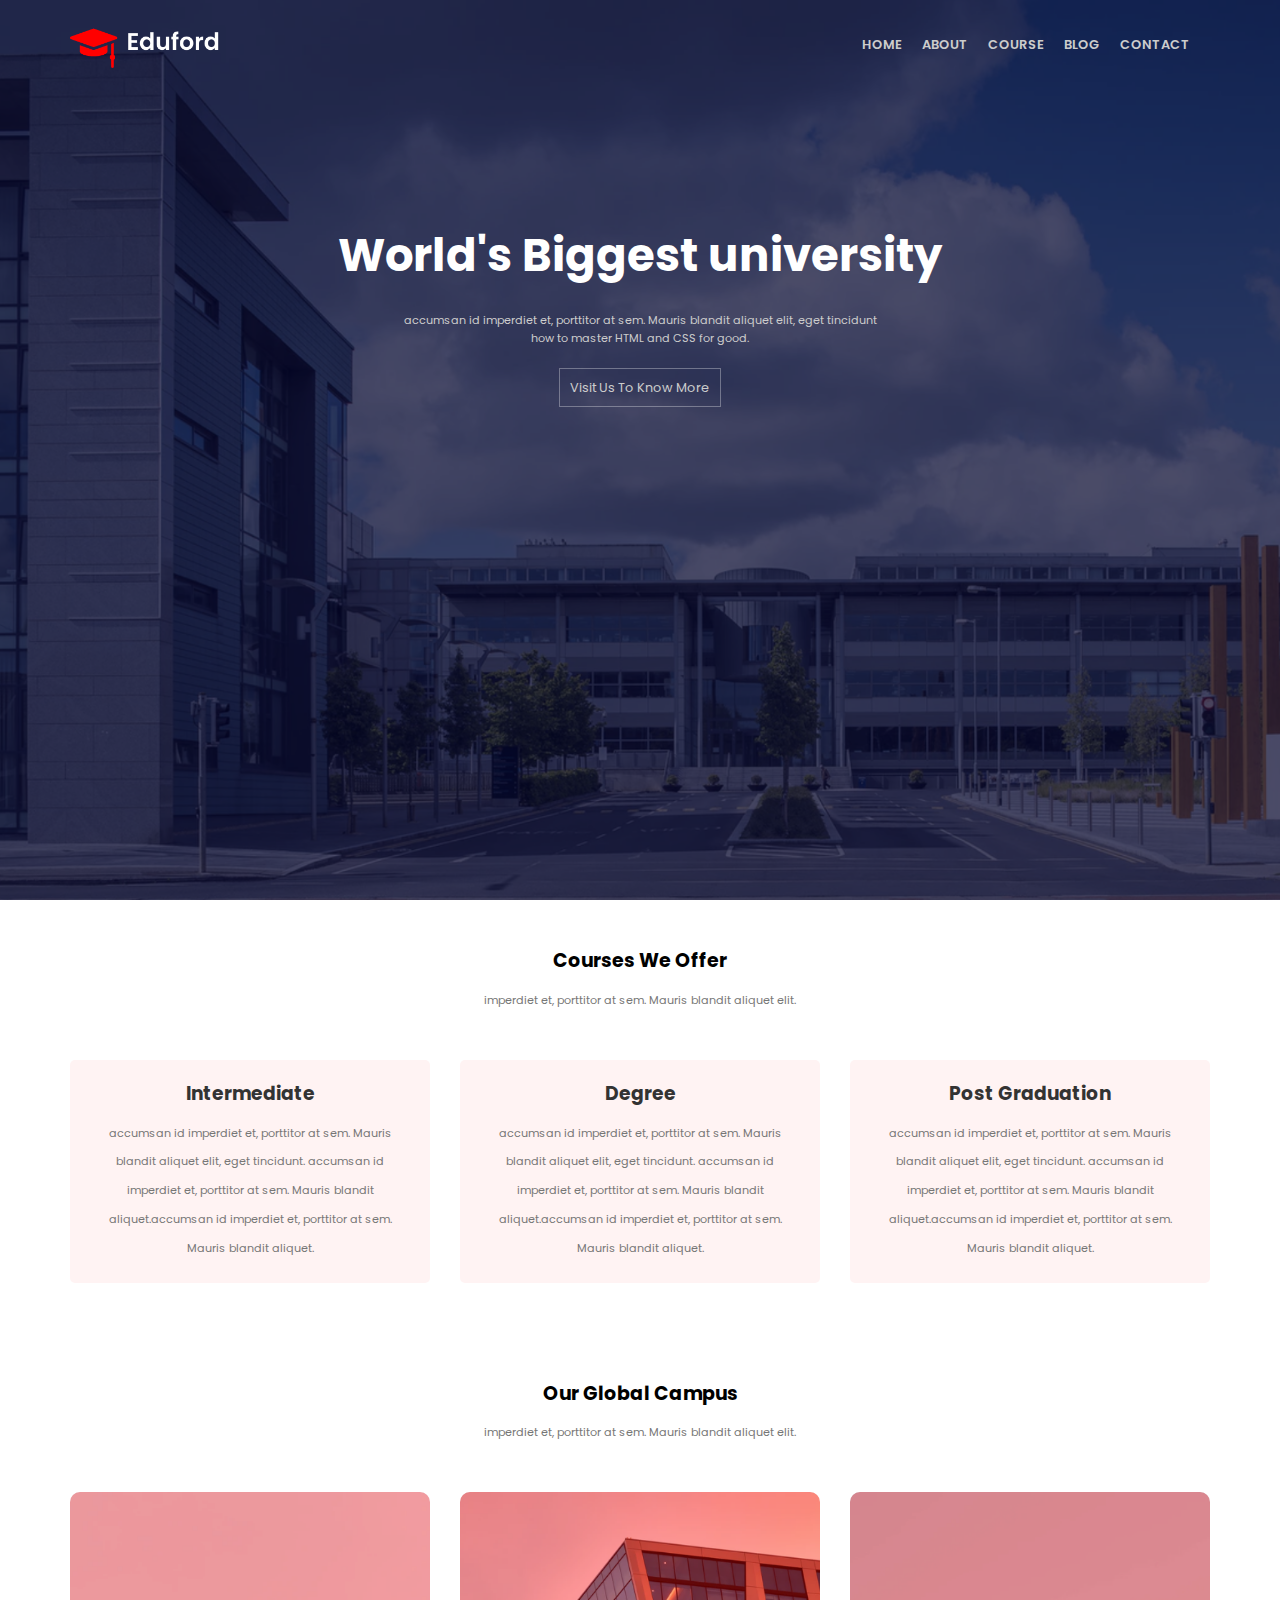
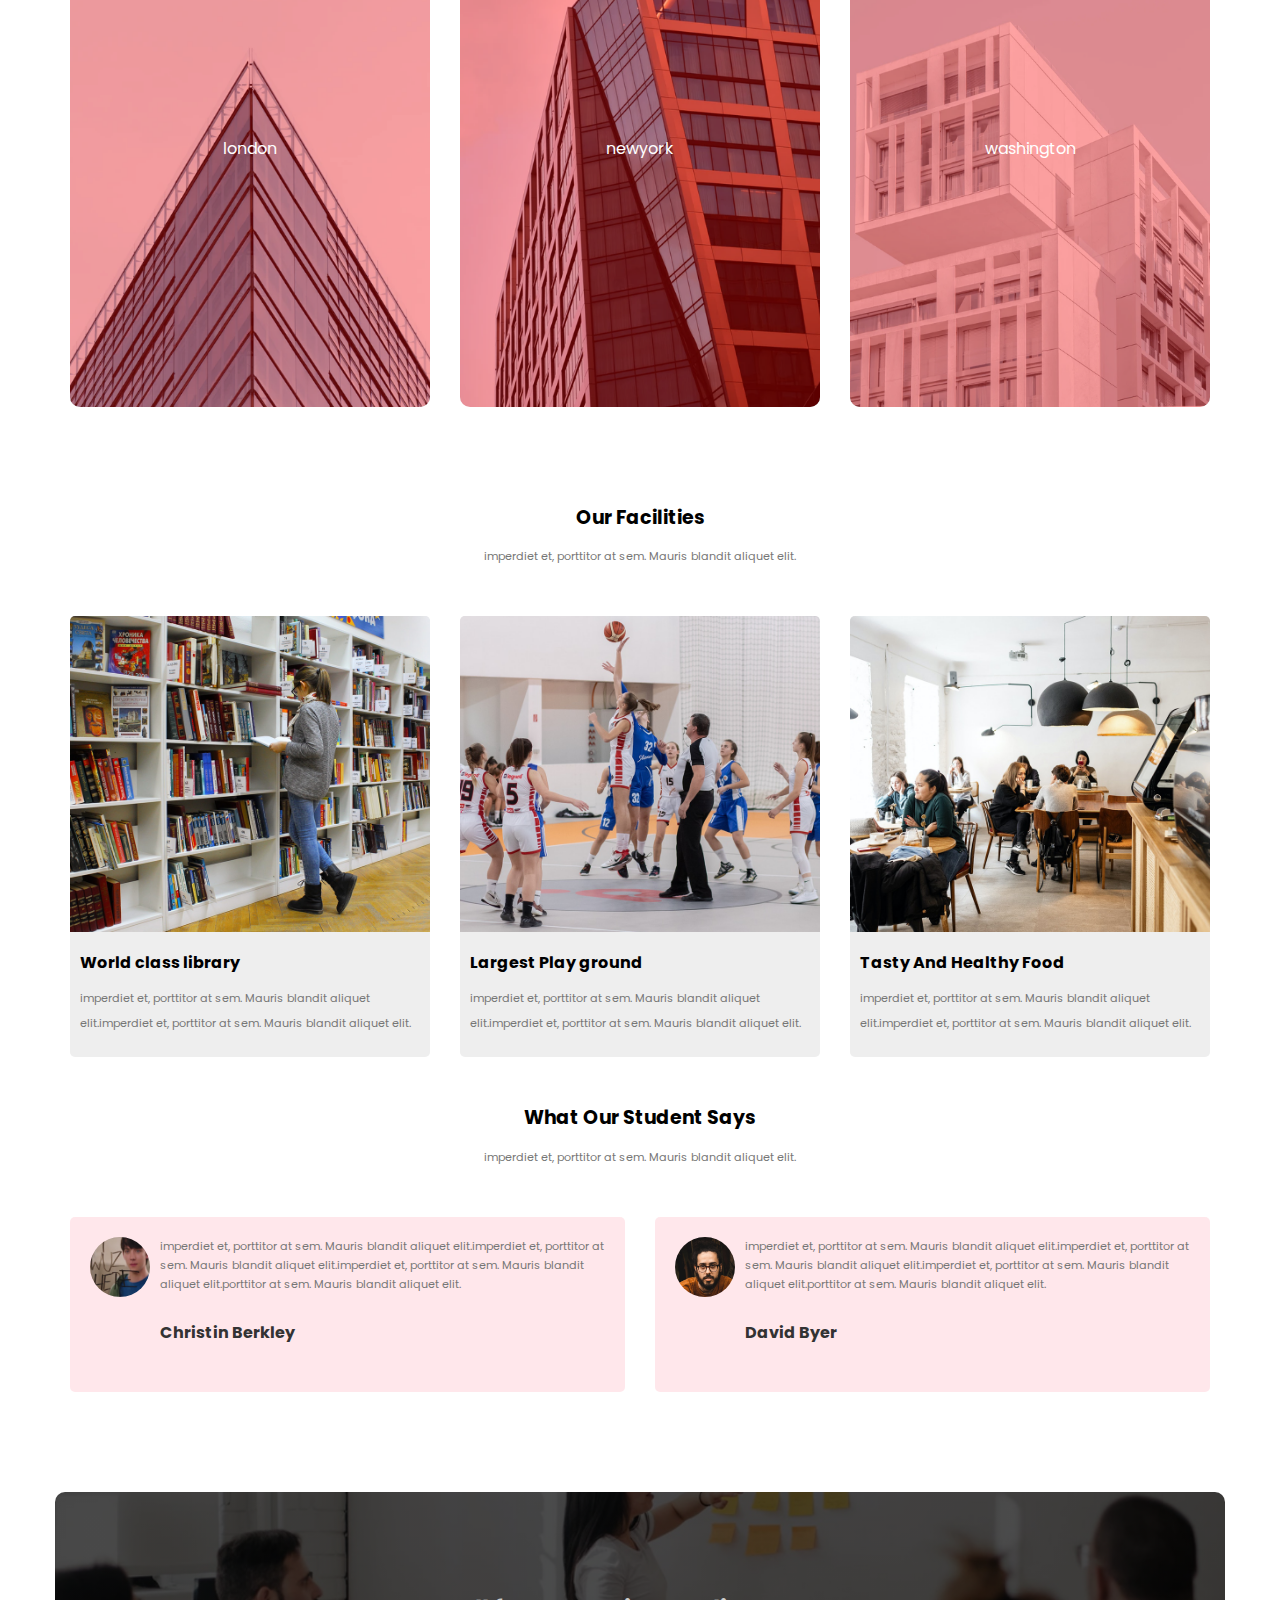
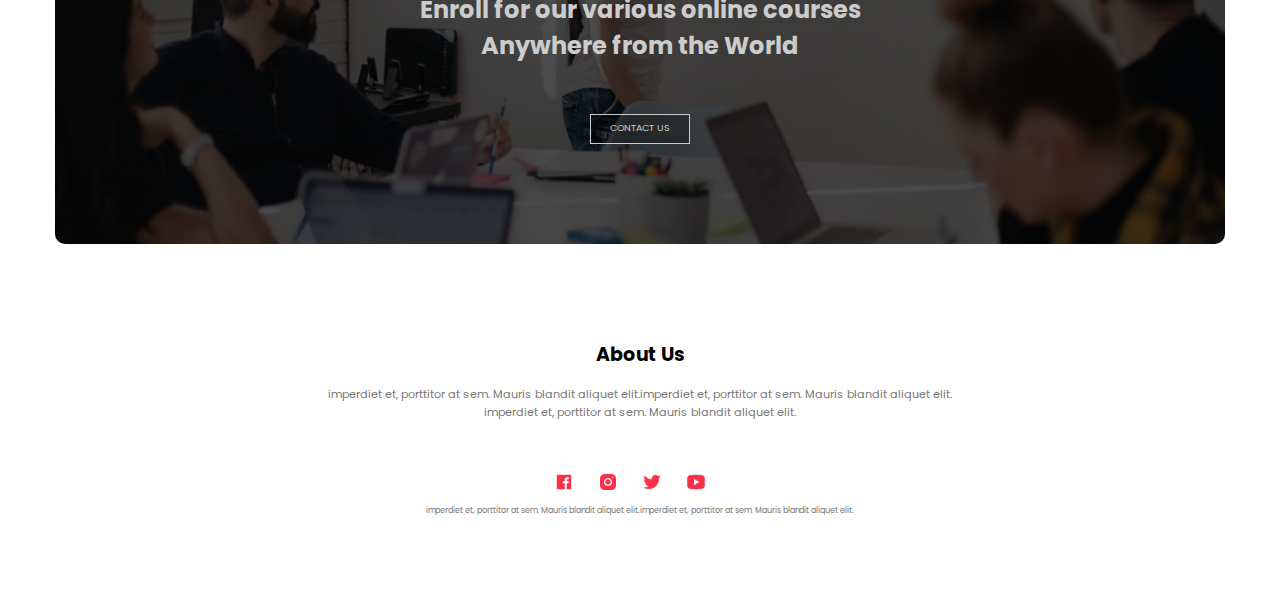
<file: index.html>
<!DOCTYPE html>
<html lang="en">
<head>
    <meta charset="UTF-8">
    <meta http-equiv="X-UA-Compatible" content="IE=edge">
    <meta name="viewport" content="width=device-width, initial-scale=1.0">
    <title>University</title>
    <link rel="stylesheet" href="normalize.css"/>
    <link rel="stylesheet" href="university.css"/>
    <link rel="preconnect" href="https://fonts.gstatic.com">
<link href="https://fonts.googleapis.com/css2?family=Poppins:wght@100;200;300;400;500;600;700&display=swap" rel="stylesheet">
</head>
<body>
    <header>
        <div class="container">
            <div class="logo">
                <img src="logo.png" alt="#">
            </div>
            <img class="list" src="back-arrow.png" alt="#" onclick="showMenu()">
            
            <ul id="navLinks">
                <img class="close" src="back-arrow.png" alt="#" onclick="hideMenu()">
                <li><a href="index.html">home</a></li>
                <li><a href="about.html">about</a></li>
                <li><a href="course.html">course</a></li>
                <li><a href="certificate.html">blog</a></li>
                <li><a href="contact.html">contact</a></li>
            </ul>
        </div>
    </header>
    <div class="landing">
        <div class="container">
            <h1>World's Biggest university</h1>
            <p>accumsan id imperdiet et, porttitor at sem. Mauris blandit aliquet elit, eget tincidunt <br> how to master HTML and CSS for good.</p>
            <a href="#">Visit Us To Know More</a>
        </div>
    </div>
    <div class="courses">
        <div class="container">
            <div class="main-heading">
                <h2 class="main-header">
                   Courses We Offer    
                </h2>
                <p>imperdiet et, porttitor at sem. Mauris blandit aliquet elit.</p>
            </div>
            <div class="box">
                <div class="child">
                    <h3>Intermediate</h3>
                    <p>accumsan id imperdiet et, porttitor at sem. Mauris blandit aliquet elit, eget tincidunt. accumsan id imperdiet et, porttitor at sem. Mauris blandit aliquet.accumsan id imperdiet et, porttitor at sem. Mauris blandit aliquet.</p>
                </div>
                <div class="child">
                    <h3>Degree</h3>
                    <p>accumsan id imperdiet et, porttitor at sem. Mauris blandit aliquet elit, eget tincidunt. accumsan id imperdiet et, porttitor at sem. Mauris blandit aliquet.accumsan id imperdiet et, porttitor at sem. Mauris blandit aliquet.</p>
                </div>
                <div class="child">
                    <h3>Post Graduation</h3>
                    <p>accumsan id imperdiet et, porttitor at sem. Mauris blandit aliquet elit, eget tincidunt. accumsan id imperdiet et, porttitor at sem. Mauris blandit aliquet.accumsan id imperdiet et, porttitor at sem. Mauris blandit aliquet.</p>
                </div>
            </div>
        </div>
    </div>
    <div class="campus">
        <div class="container">
            <div class="main-heading">
                <h2 class="main-header">
                   Our Global Campus    
                </h2>
                <p>imperdiet et, porttitor at sem. Mauris blandit aliquet elit.</p>
            </div>
            <div class="box">
                <div class="child">
                    <span>london</span>
                    <img src="london.png" alt="#">
                   
                </div>
                <div class="child">
                    <SPan>newyork</SPan>
                    <img src="newyork.png" alt="#">
                   
                </div>
                <div class="child">
                    <SPan>washington</SPan>
                    <img src="washington.png" alt="#">
                    
                </div>
            </div>
        </div>
    </div>
    <div class="our-facilities">
        <div class="container">
            <div class="main-heading">
                <h2 class="main-header">
                   Our Facilities    
                </h2>
                <p>imperdiet et, porttitor at sem. Mauris blandit aliquet elit.</p>
            </div>
            <div class="box">
                <div class="child">
                    <img src="library.png" alt="#">
                    <h3>World class library</h3>
                    <p>imperdiet et, porttitor at sem. Mauris blandit aliquet elit.imperdiet et, porttitor at sem. Mauris blandit aliquet elit.</p>
                </div>
                <div class="child">
                    <img src="basketball.png" alt="#">
                    <h3>Largest Play ground</h3>
                    <p>imperdiet et, porttitor at sem. Mauris blandit aliquet elit.imperdiet et, porttitor at sem. Mauris blandit aliquet elit.</p>
                </div>
                <div class="child">
                    <img src="cafeteria.png" alt="#">
                    <h3>Tasty And Healthy Food</h3>
                    <p>imperdiet et, porttitor at sem. Mauris blandit aliquet elit.imperdiet et, porttitor at sem. Mauris blandit aliquet elit.</p>
                </div>
            </div>
        </div>
    </div>
    <div class="testimonials">
        <div class="container">
            <div class="main-heading">
                <h2 class="main-header">
                   What Our Student Says
                </h2>
                <p>imperdiet et, porttitor at sem. Mauris blandit aliquet elit.</p>
            </div>
            <div class="box">
                <div class="child">
                    <div class="image">
                        <img src="hm.PNG" alt="#">
                    </div>
                    <div class="text">
                        <p>imperdiet et, porttitor at sem. Mauris blandit aliquet elit.imperdiet et, porttitor at sem. Mauris blandit aliquet elit.imperdiet et, porttitor at sem. Mauris blandit aliquet elit.porttitor at sem. Mauris blandit aliquet elit.</p>
                        <h3>Christin Berkley</h3>
                    </div>
                </div>
                <div class="child">
                    <div class="image">
                        <img src="user2.jpg" alt="#">
                    </div>
                    <div class="text">
                        <p>imperdiet et, porttitor at sem. Mauris blandit aliquet elit.imperdiet et, porttitor at sem. Mauris blandit aliquet elit.imperdiet et, porttitor at sem. Mauris blandit aliquet elit.porttitor at sem. Mauris blandit aliquet elit.</p>
                        <h3>David Byer</h3>
                    </div>
                </div>
            </div>
        </div>
    </div>
    <div class="contact">
        <div class="container">
            <h2>Enroll for our various online courses <br> Anywhere from the World</h2>
            <a href="#">Contact Us</a>
        </div>
    </div>
    <div class="about">
        <div class="container">
            <div class="main-heading">
                <h2 class="main-header">
                  About Us
                </h2>
                <p>imperdiet et, porttitor at sem. Mauris blandit aliquet elit.imperdiet et, porttitor at sem. Mauris blandit aliquet elit. <br>imperdiet et, porttitor at sem. Mauris blandit aliquet elit.</p>
            </div>
            <div class="links">
                <a href="#"><img src="icons8-facebook-60.png" alt="#"></a>
                <a href="#"><img src="icons8-instagram-60.png" alt="#"></a>
                <a href="#"><img src="icons8-twitter-60.png" alt="#"></a>
                <a href="#"><img src="icons8-play-button-60.png" alt="#"></a>
                <p>imperdiet et, porttitor at sem. Mauris blandit aliquet elit.imperdiet et, porttitor at sem. Mauris blandit aliquet elit. </p>
            </div>
           
        </div>
    </div>

<script>
   
     var navLinks = document.getElementByIdId("ul.navLinks");
     function showMenu(){
         ul.navLinks.style.right = "0";
     }
     function hideMenu(){
         ul.navLinks.style.right = "-200px";
     }


</script>

</body>
</html>
</file>
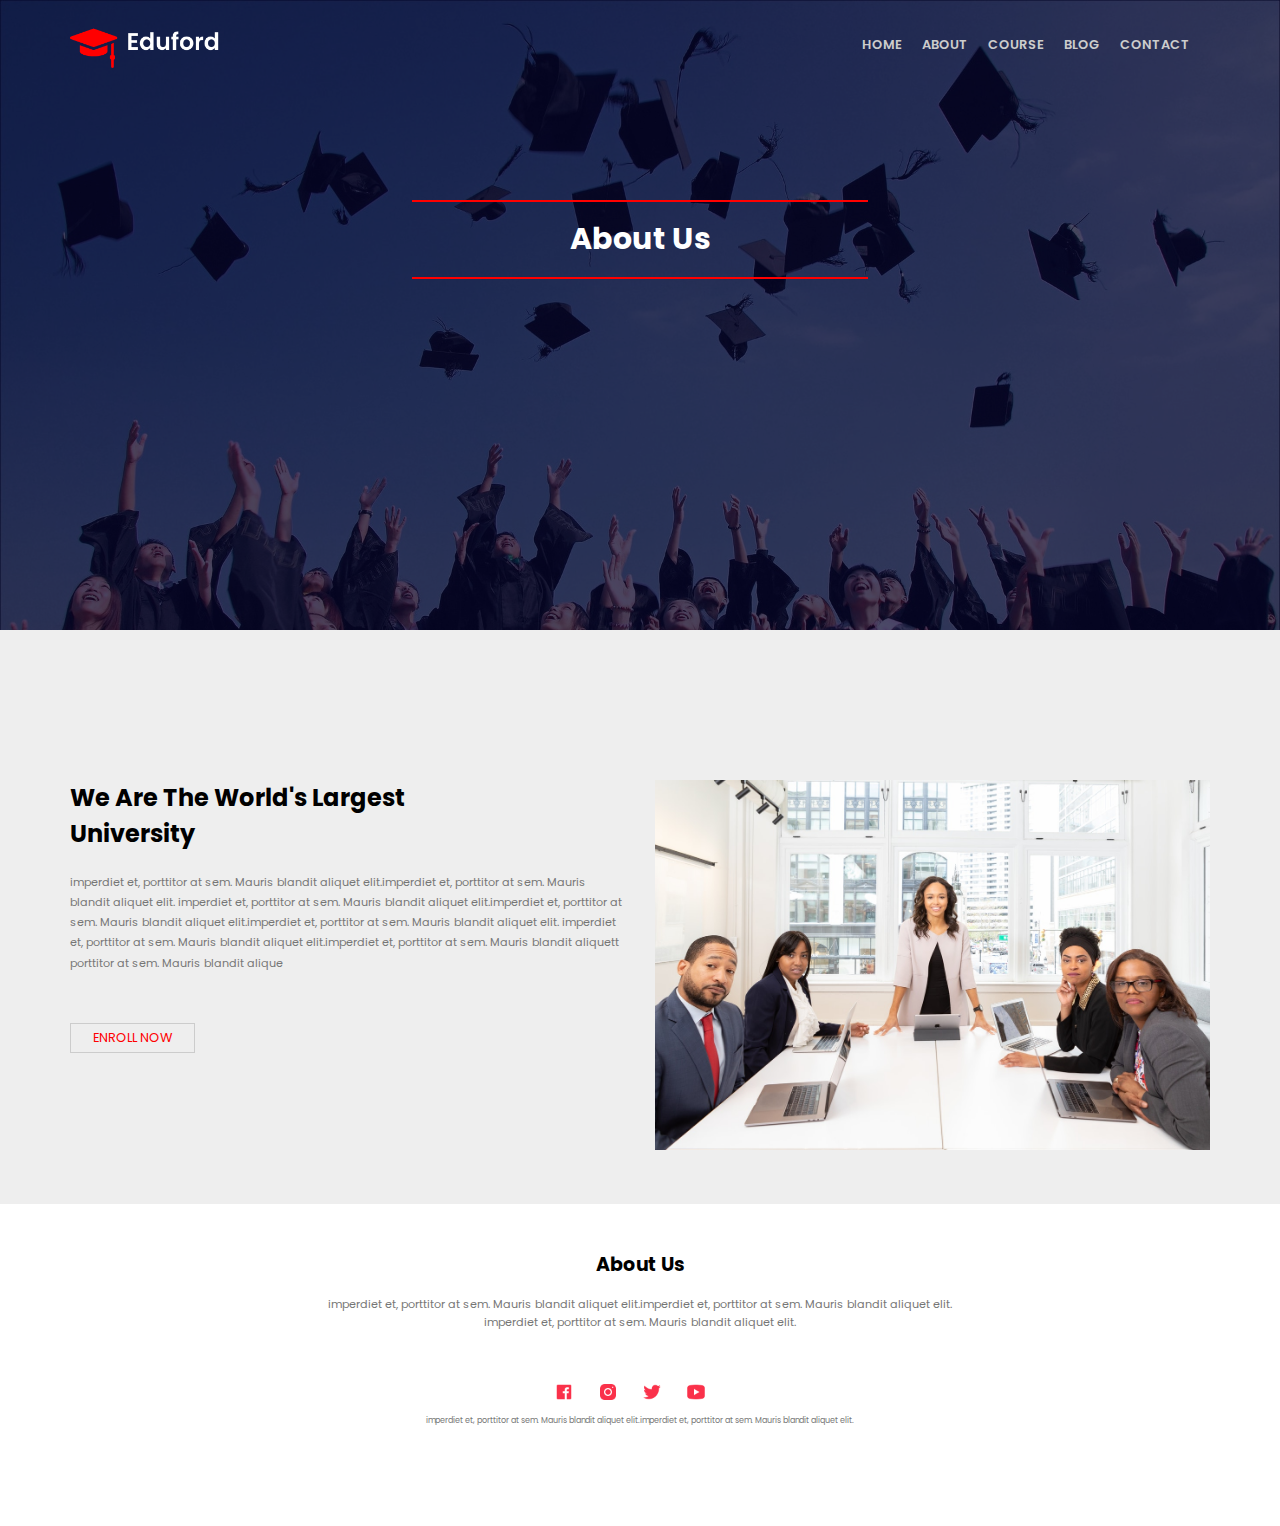
<file: about.html>
<!DOCTYPE html>
<html lang="en">
<head>
    <meta charset="UTF-8">
    <meta http-equiv="X-UA-Compatible" content="IE=edge">
    <meta name="viewport" content="width=device-width, initial-scale=1.0">
    <title>About</title>
    <link rel="stylesheet" href="normalize.css"/>
    <link rel="stylesheet" href="about.css"/>
    <link rel="preconnect" href="https://fonts.gstatic.com">
<link href="https://fonts.googleapis.com/css2?family=Poppins:wght@100;200;300;400;500;600;700&display=swap" rel="stylesheet">
</head>
<body>
    <header>
        <div class="container">
            <div class="logo">
                <img src="logo.png" alt="#">
            </div>
            <img class="list" src="back-arrow.png" alt="#" onclick="showMenu()">
            
            <ul id="navLinks">
                <img class="close" src="back-arrow.png" alt="#" onclick="hideMenu()">
                <li><a href="university.html">home</a></li>
                <li><a href="about.html">about</a></li>
                <li><a href="course.html">course</a></li>
                <li><a href="certificate.html">blog</a></li>
                <li><a href="contact.html">contact</a></li>
            </ul>
        </div>
    </header>
    <div class="landing">
        <div class="container">
            <h1>About Us</h1>
        </div>
    </div>
    <div class="about-us">
        <div class="container">
            <div class="box1">
                <h2>We Are The World's Largest <br>University</h2>
                <p>imperdiet et, porttitor at sem. Mauris blandit aliquet elit.imperdiet et, porttitor at sem. Mauris blandit aliquet elit. imperdiet et, porttitor at sem. Mauris blandit aliquet elit.imperdiet et, porttitor at sem. Mauris blandit aliquet elit.imperdiet et, porttitor at sem. Mauris blandit aliquet elit. imperdiet et, porttitor at sem. Mauris blandit aliquet elit.imperdiet et, porttitor at sem. Mauris blandit aliquett porttitor at sem. Mauris blandit alique</p>
                <a href="#">ENROLL NOW</a>
            </div>
            <div class="box2">
                <img src="about.jpg" alt="#">
            </div>
        </div>
    </div>
    <div class="about">
        <div class="container">
            <div class="main-heading">
                <h2 class="main-header">
                  About Us
                </h2>
                <p>imperdiet et, porttitor at sem. Mauris blandit aliquet elit.imperdiet et, porttitor at sem. Mauris blandit aliquet elit. <br>imperdiet et, porttitor at sem. Mauris blandit aliquet elit.</p>
            </div>
            <div class="links">
                <a href="#"><img src="icons8-facebook-60.png" alt="#"></a>
                <a href="#"><img src="icons8-instagram-60.png" alt="#"></a>
                <a href="#"><img src="icons8-twitter-60.png" alt="#"></a>
                <a href="#"><img src="icons8-play-button-60.png" alt="#"></a>
                <p>imperdiet et, porttitor at sem. Mauris blandit aliquet elit.imperdiet et, porttitor at sem. Mauris blandit aliquet elit. </p>
            </div>
           
        </div>
    </div>

<script>
   
     var navLinks = document.getElementByIdId("ul.navLinks");
     function showMenu(){
         ul.navLinks.style.right = "0";
     }
     function hideMenu(){
         ul.navLinks.style.right = "-200px";
     }


</script>

</body>
</html>
</file>
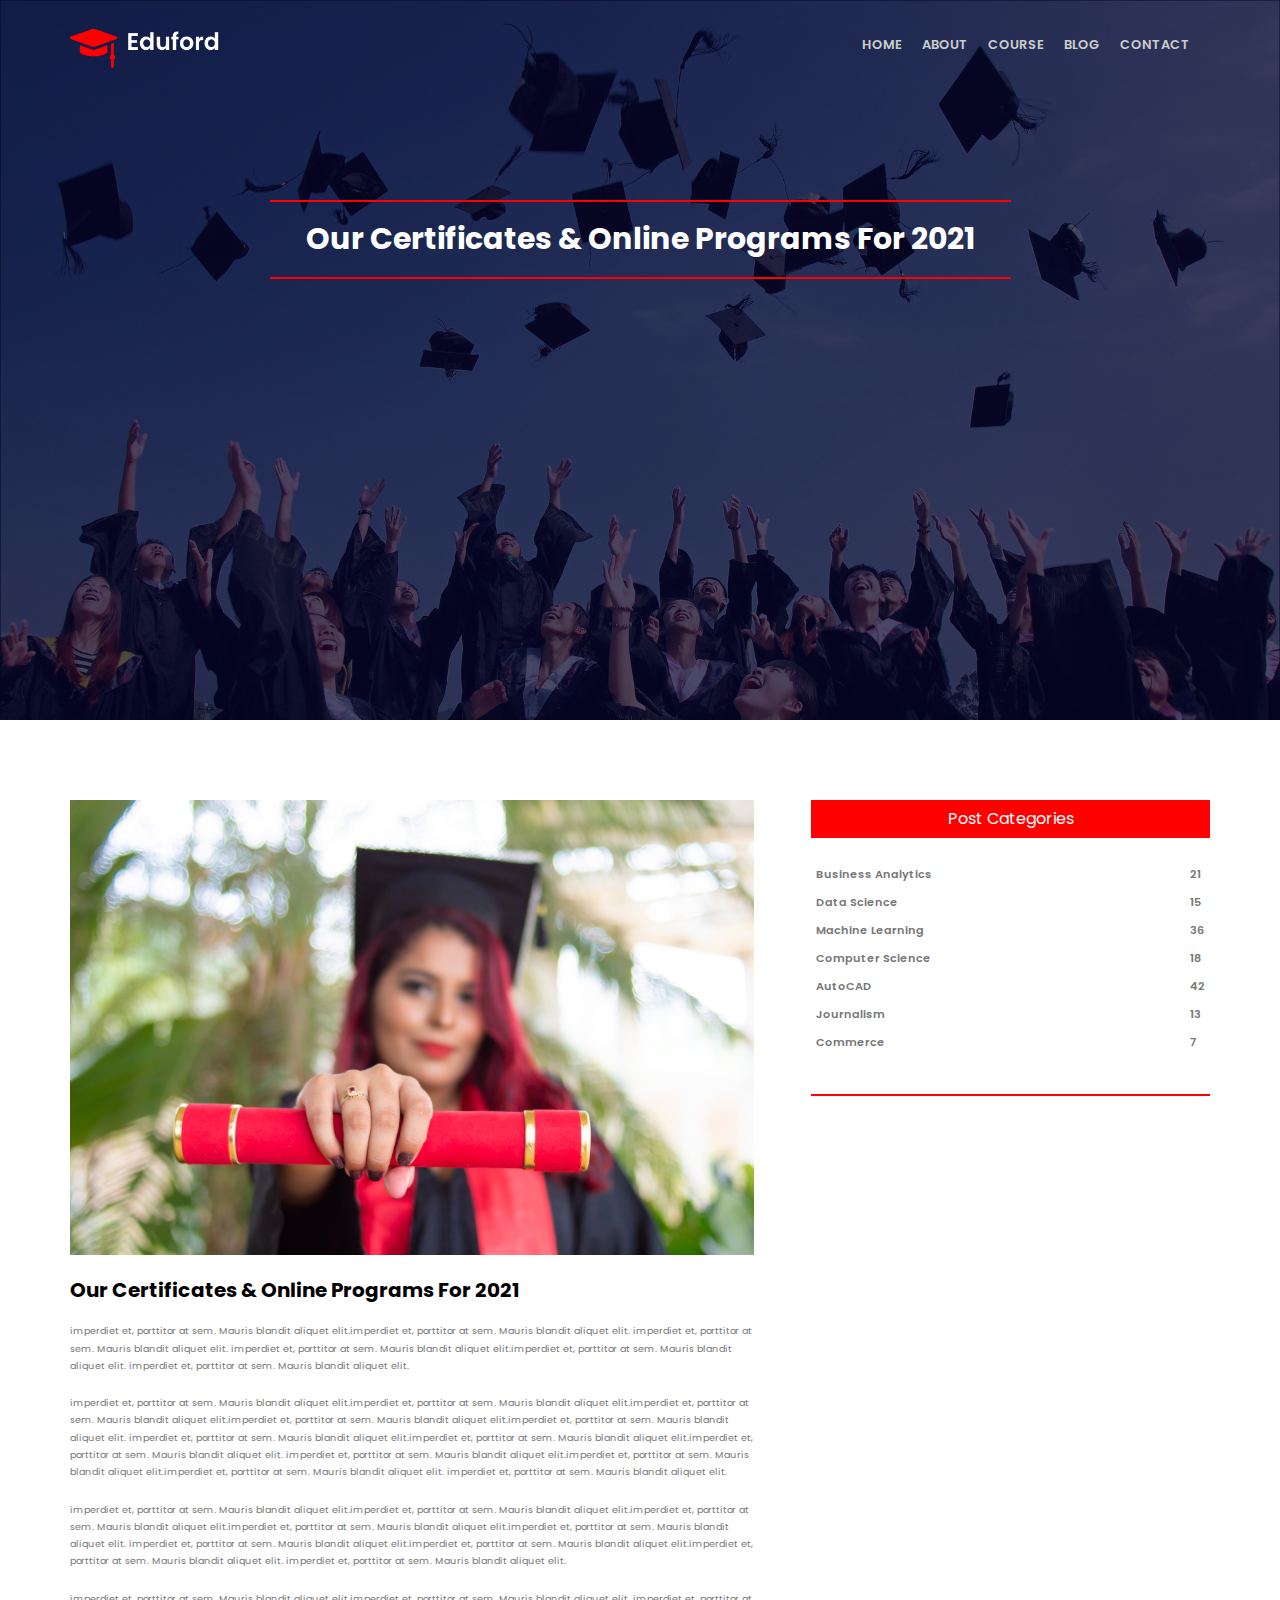
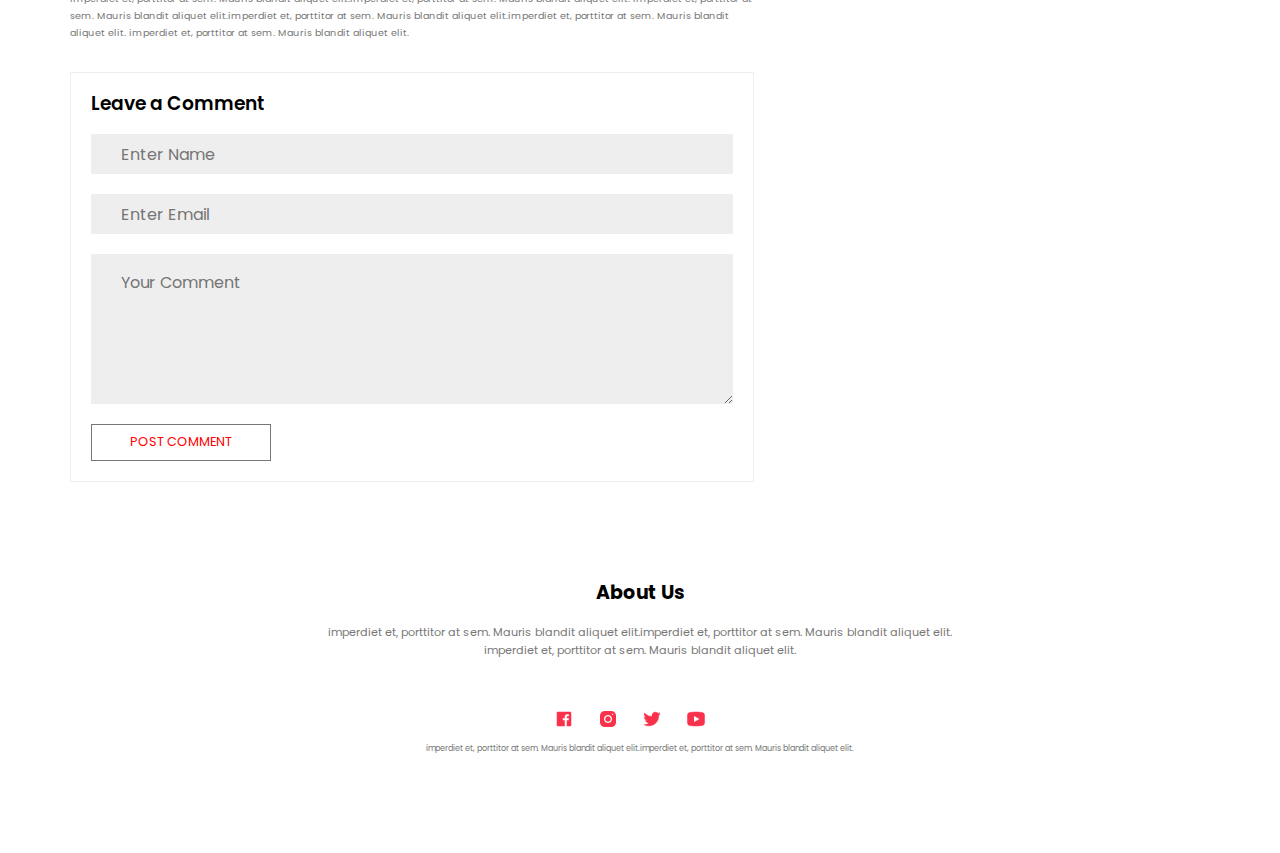
<file: certificate.html>
<!DOCTYPE html>
<html lang="en">
<head>
    <meta charset="UTF-8">
    <meta http-equiv="X-UA-Compatible" content="IE=edge">
    <meta name="viewport" content="width=device-width, initial-scale=1.0">
    <title>certificate</title>
    <link rel="stylesheet" href="normalize.css"/>
    <link rel="stylesheet" href="certificate.css"/>
    <link rel="preconnect" href="https://fonts.gstatic.com">
<link href="https://fonts.googleapis.com/css2?family=Poppins:wght@100;200;300;400;500;600;700&display=swap" rel="stylesheet">
</head>
<body>
    <header>
        <div class="container">
            <div class="logo">
                <img src="logo.png" alt="#">
            </div>
            <img class="list" src="back-arrow.png" alt="#" onclick="showMenu()">
            
            <ul id="navLinks">
                <img class="close" src="back-arrow.png" alt="#" onclick="hideMenu()">
                <li><a href="university.html">home</a></li>
                <li><a href="about.html">about</a></li>
                <li><a href="course.html">course</a></li>
                <li><a href="certificate.html">blog</a></li>
                <li><a href="contact.html">contact</a></li>
            </ul>
        </div>
    </header>
    <div class="landing">
        <div class="container">
            <h1>Our Certificates &amp; Online Programs For 2021</h1>
        </div>
    </div>
    <div class="certificate">
        <div class="container">
            <div class="box1">
                <img src="certificate.jpg" alt="#">
                <h2>Our Certificates &amp; Online Programs For 2021</h2>
                <p>imperdiet et, porttitor at sem. Mauris blandit aliquet elit.imperdiet et, porttitor at sem. Mauris blandit aliquet elit. imperdiet et, porttitor at sem. Mauris blandit aliquet elit. imperdiet et, porttitor at sem. Mauris blandit aliquet elit.imperdiet et, porttitor at sem. Mauris blandit aliquet elit. imperdiet et, porttitor at sem. Mauris blandit aliquet elit.</p>
                <p>imperdiet et, porttitor at sem. Mauris blandit aliquet elit.imperdiet et, porttitor at sem. Mauris blandit aliquet elit.imperdiet et, porttitor at sem. Mauris blandit aliquet elit.imperdiet et, porttitor at sem. Mauris blandit aliquet elit.imperdiet et, porttitor at sem. Mauris blandit aliquet elit. imperdiet et, porttitor at sem. Mauris blandit aliquet elit.imperdiet et, porttitor at sem. Mauris blandit aliquet elit.imperdiet et, porttitor at sem. Mauris blandit aliquet elit. imperdiet et, porttitor at sem. Mauris blandit aliquet elit.imperdiet et, porttitor at sem. Mauris blandit aliquet elit.imperdiet et, porttitor at sem. Mauris blandit aliquet elit. imperdiet et, porttitor at sem. Mauris blandit aliquet elit.</p>
                <p>imperdiet et, porttitor at sem. Mauris blandit aliquet elit.imperdiet et, porttitor at sem. Mauris blandit aliquet elit.imperdiet et, porttitor at sem. Mauris blandit aliquet elit.imperdiet et, porttitor at sem. Mauris blandit aliquet elit.imperdiet et, porttitor at sem. Mauris blandit aliquet elit. imperdiet et, porttitor at sem. Mauris blandit aliquet elit.imperdiet et, porttitor at sem. Mauris blandit aliquet elit.imperdiet et, porttitor at sem. Mauris blandit aliquet elit. imperdiet et, porttitor at sem. Mauris blandit aliquet elit.</p>
                <p>imperdiet et, porttitor at sem. Mauris blandit aliquet elit.imperdiet et, porttitor at sem. Mauris blandit aliquet elit. imperdiet et, porttitor at sem. Mauris blandit aliquet elit.imperdiet et, porttitor at sem. Mauris blandit aliquet elit.imperdiet et, porttitor at sem. Mauris blandit aliquet elit. imperdiet et, porttitor at sem. Mauris blandit aliquet elit.</p>
                <div class="form">
                    <h3>Leave a Comment</h3>
                    <input type="text" placeholder="Enter Name">
                    <input type="email" placeholder="Enter Email">
                    <textarea name="Comment" placeholder="Your Comment" id="textarea" cols="30" rows="10"></textarea>
                    <a href="#">Post Comment</a>
                </div>
            </div>
            <div class="box2">
                <a href="#">Post Categories</a>
                <div class="list">
                    <ul>
                        <li>Business Analytics</li>
                        <li>Data Science</li>
                        <li>Machine Learning</li>
                        <li>Computer Science</li>
                        <li>AutoCAD</li>
                        <li>Journalism</li>
                        <li>Commerce</li>
                    </ul>
                    <ul>
                        <li>21</li>
                        <li>15</li>
                        <li>36</li>
                        <li>18</li>
                        <li>42</li>
                        <li>13</li>
                        <li>7</li>
                    </ul>
                </div>
            </div>
        </div>
    </div>
    <div class="about">
        <div class="container">
            <div class="main-heading">
                <h2 class="main-header">
                  About Us
                </h2>
                <p>imperdiet et, porttitor at sem. Mauris blandit aliquet elit.imperdiet et, porttitor at sem. Mauris blandit aliquet elit. <br>imperdiet et, porttitor at sem. Mauris blandit aliquet elit.</p>
            </div>
            <div class="links">
                <a href="#"><img src="icons8-facebook-60.png" alt="#"></a>
                <a href="#"><img src="icons8-instagram-60.png" alt="#"></a>
                <a href="#"><img src="icons8-twitter-60.png" alt="#"></a>
                <a href="#"><img src="icons8-play-button-60.png" alt="#"></a>
                <p>imperdiet et, porttitor at sem. Mauris blandit aliquet elit.imperdiet et, porttitor at sem. Mauris blandit aliquet elit. </p>
            </div>
           
        </div>
    </div>

<script>
   
     var navLinks = document.getElementByIdId("ul.navLinks");
     function showMenu(){
         ul.navLinks.style.right = "0";
     }
     function hideMenu(){
         ul.navLinks.style.right = "-200px";
     }


</script>

</body>
</html>
</file>
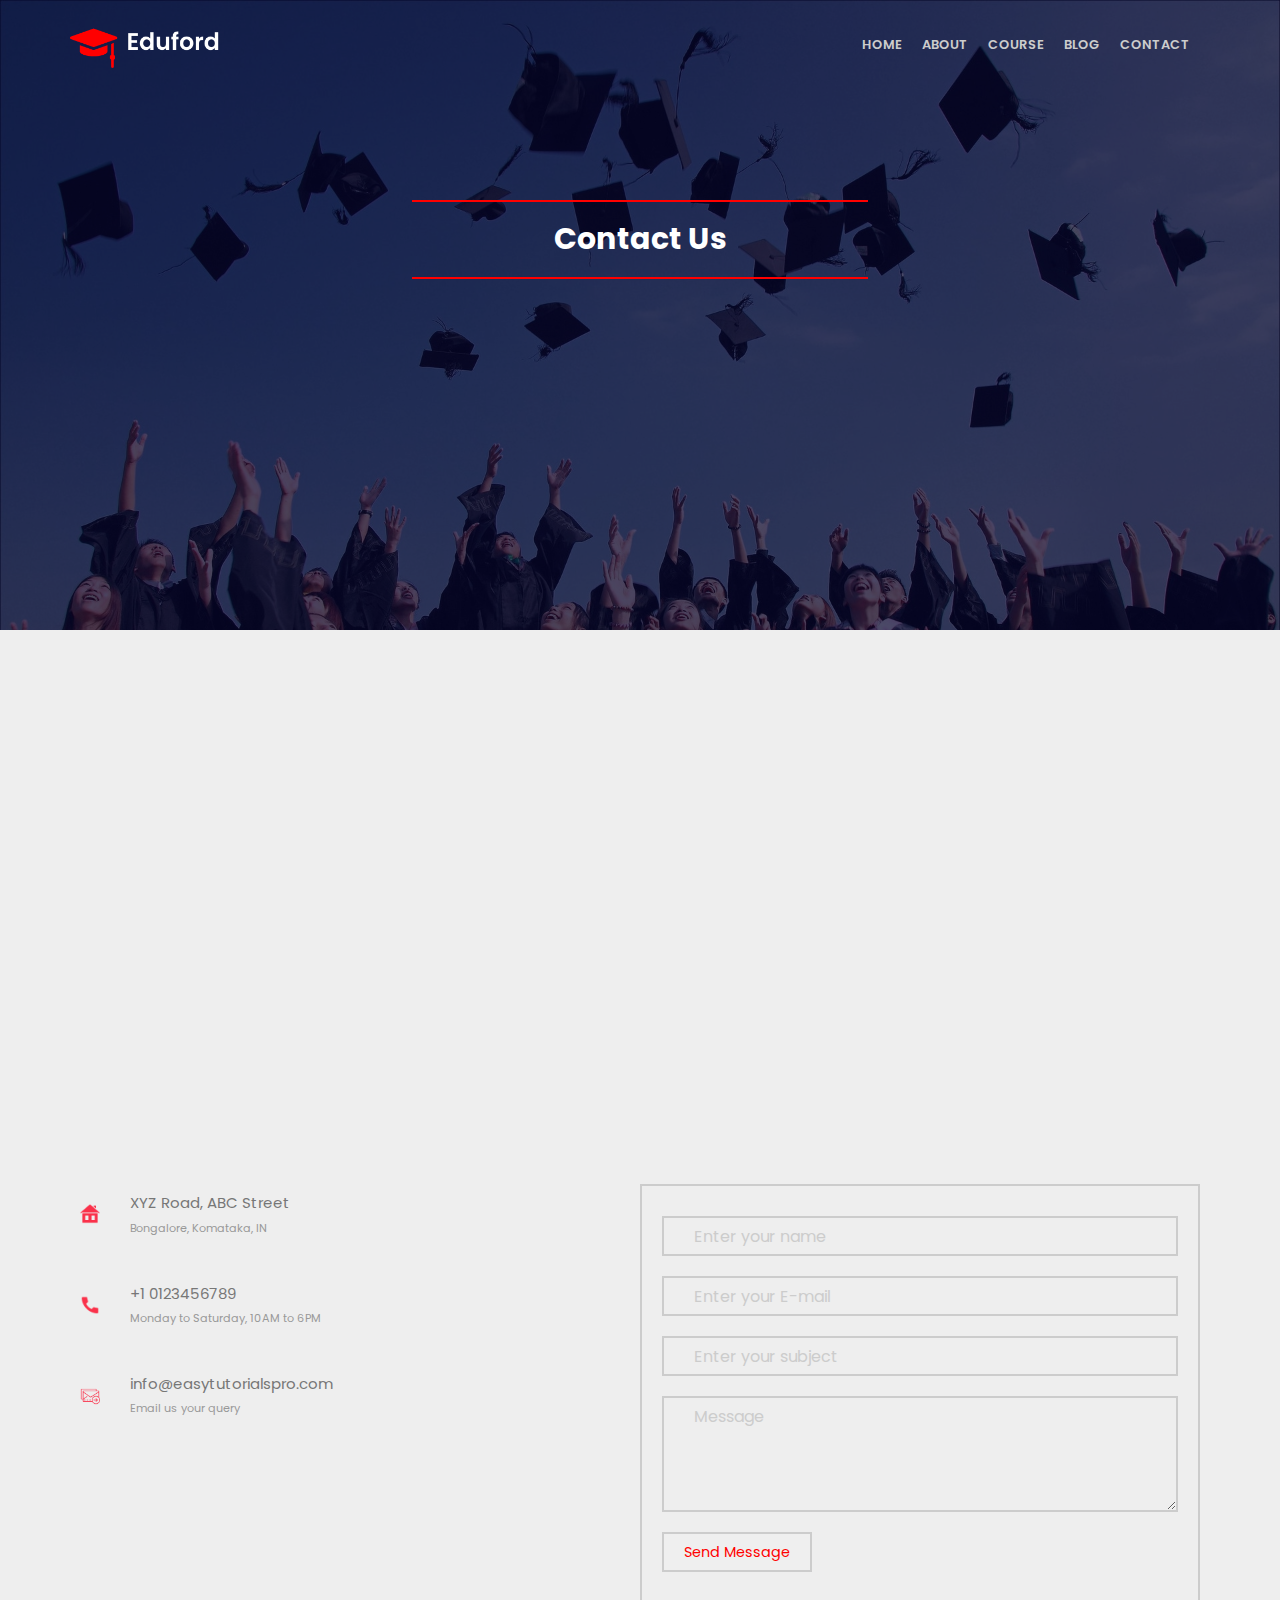
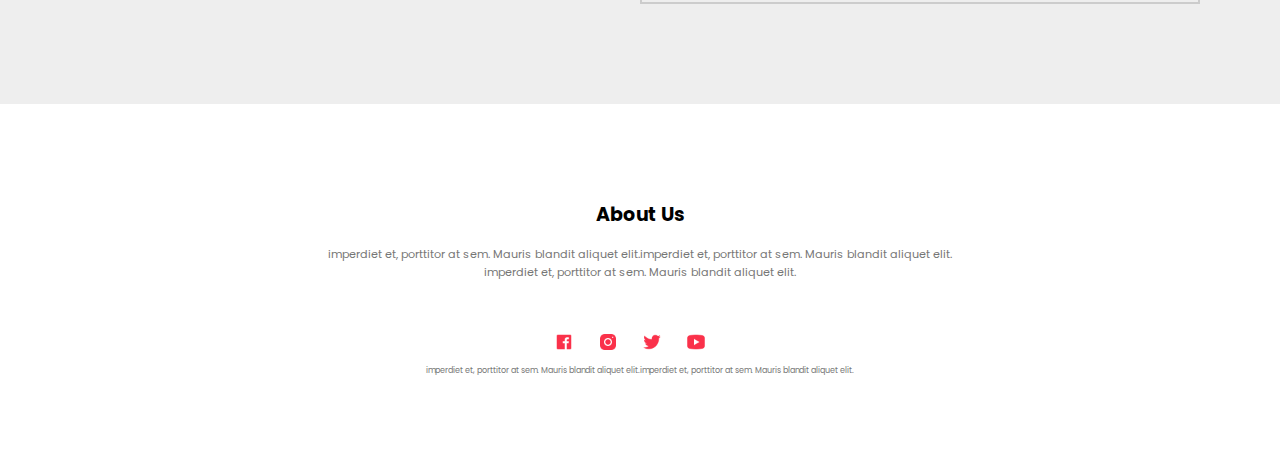
<file: contact.html>
<!DOCTYPE html>
<html lang="en">
<head>
    <meta charset="UTF-8">
    <meta http-equiv="X-UA-Compatible" content="IE=edge">
    <meta name="viewport" content="width=device-width, initial-scale=1.0">
    <title>Contact Us</title>
    <link rel="stylesheet" href="normalize.css"/>
    <link rel="stylesheet" href="about.css"/>
    <link rel="preconnect" href="https://fonts.gstatic.com">
<link href="https://fonts.googleapis.com/css2?family=Poppins:wght@100;200;300;400;500;600;700&display=swap" rel="stylesheet">
</head>
<body>
    <header>
        <div class="container">
            <div class="logo">
                <img src="logo.png" alt="#">
            </div>
            <img class="list" src="back-arrow.png" alt="#" onclick="showMenu()">
            
            <ul id="navLinks">
                <img class="close" src="back-arrow.png" alt="#" onclick="hideMenu()">
                <li><a href="university.html">home</a></li>
                <li><a href="about.html">about</a></li>
                <li><a href="course.html">course</a></li>
                <li><a href="certificate.html">blog</a></li>
                <li><a href="contact.html">contact</a></li>
            </ul>
        </div>
    </header>
    <div class="landing">
        <div class="container">
            <h1>Contact Us</h1>
        </div>
    </div>
    <div class="contact-info">
        <div class="container">
            <section class="location">
               
                <iframe src="https://www.google.com/maps/embed?pb=!1m18!1m12!1m3!1d864.1526078899514!2d31.277616427813104!3d29.961882228154145!2m3!1f0!2f0!3f0!3m2!1i1024!2i768!4f13.1!3m3!1m2!1s0x145839d21bca9ff5%3A0x5b0ecbdb3dd570f7!2sCarrefour%20Degla%20Market!5e0!3m2!1sen!2seg!4v1620996909523!5m2!1sen!2seg" width="600" height="450" style="border:0;" allowfullscreen="" loading="lazy"></iframe>

            </section>
            <div class="contact">
                <div class="box">
                    <div class="child">
                        <img src="icons8-country-house-50.png" alt="#">
                        <div>
                            <h5>XYZ Road, ABC Street</h5>
                            <p>Bongalore, Komataka, IN</p>
                        </div>
                    </div>
                    <div class="child">
                        <img src="icons8-phone-48.png" alt="#">
                        <div>
                            <h5>+1 0123456789</h5>
                            <p>Monday to Saturday, 10AM to 6PM</p>
                        </div>
                    </div>
                    <div class="child">
                        <img src="icons8-send-email-128.png" alt="#">
                        <div>
                            <h5>info@easytutorialspro.com</h5>
                            <p>Email us your query</p>
                        </div>
                    </div>
                </div>
                <div class="boxc">
                    <input type="text" placeholder="Enter your name" required>
                    <input type="text" placeholder="Enter your E-mail">
                    <input type="text" placeholder="Enter your subject">
                    <textarea rows="5" placeholder="Message"></textarea>
                    <button type="submit">Send Message</button>
                </div>
            </div>
        </div>
    </div>
    <div class="about">
        <div class="container">
            <div class="main-heading">
                <h2 class="main-header">
                  About Us
                </h2>
                <p>imperdiet et, porttitor at sem. Mauris blandit aliquet elit.imperdiet et, porttitor at sem. Mauris blandit aliquet elit. <br>imperdiet et, porttitor at sem. Mauris blandit aliquet elit.</p>
            </div>
            <div class="links">
                <a href="#"><img src="icons8-facebook-60.png" alt="#"></a>
                <a href="#"><img src="icons8-instagram-60.png" alt="#"></a>
                <a href="#"><img src="icons8-twitter-60.png" alt="#"></a>
                <a href="#"><img src="icons8-play-button-60.png" alt="#"></a>
                <p>imperdiet et, porttitor at sem. Mauris blandit aliquet elit.imperdiet et, porttitor at sem. Mauris blandit aliquet elit. </p>
            </div>
           
        </div>
    </div>

<script>
   
     var navLinks = document.getElementByIdId("ul.navLinks");
     function showMenu(){
         ul.navLinks.style.right = "0";
     }
     function hideMenu(){
         ul.navLinks.style.right = "-200px";
     }


</script>

</body>
</html>
</file>
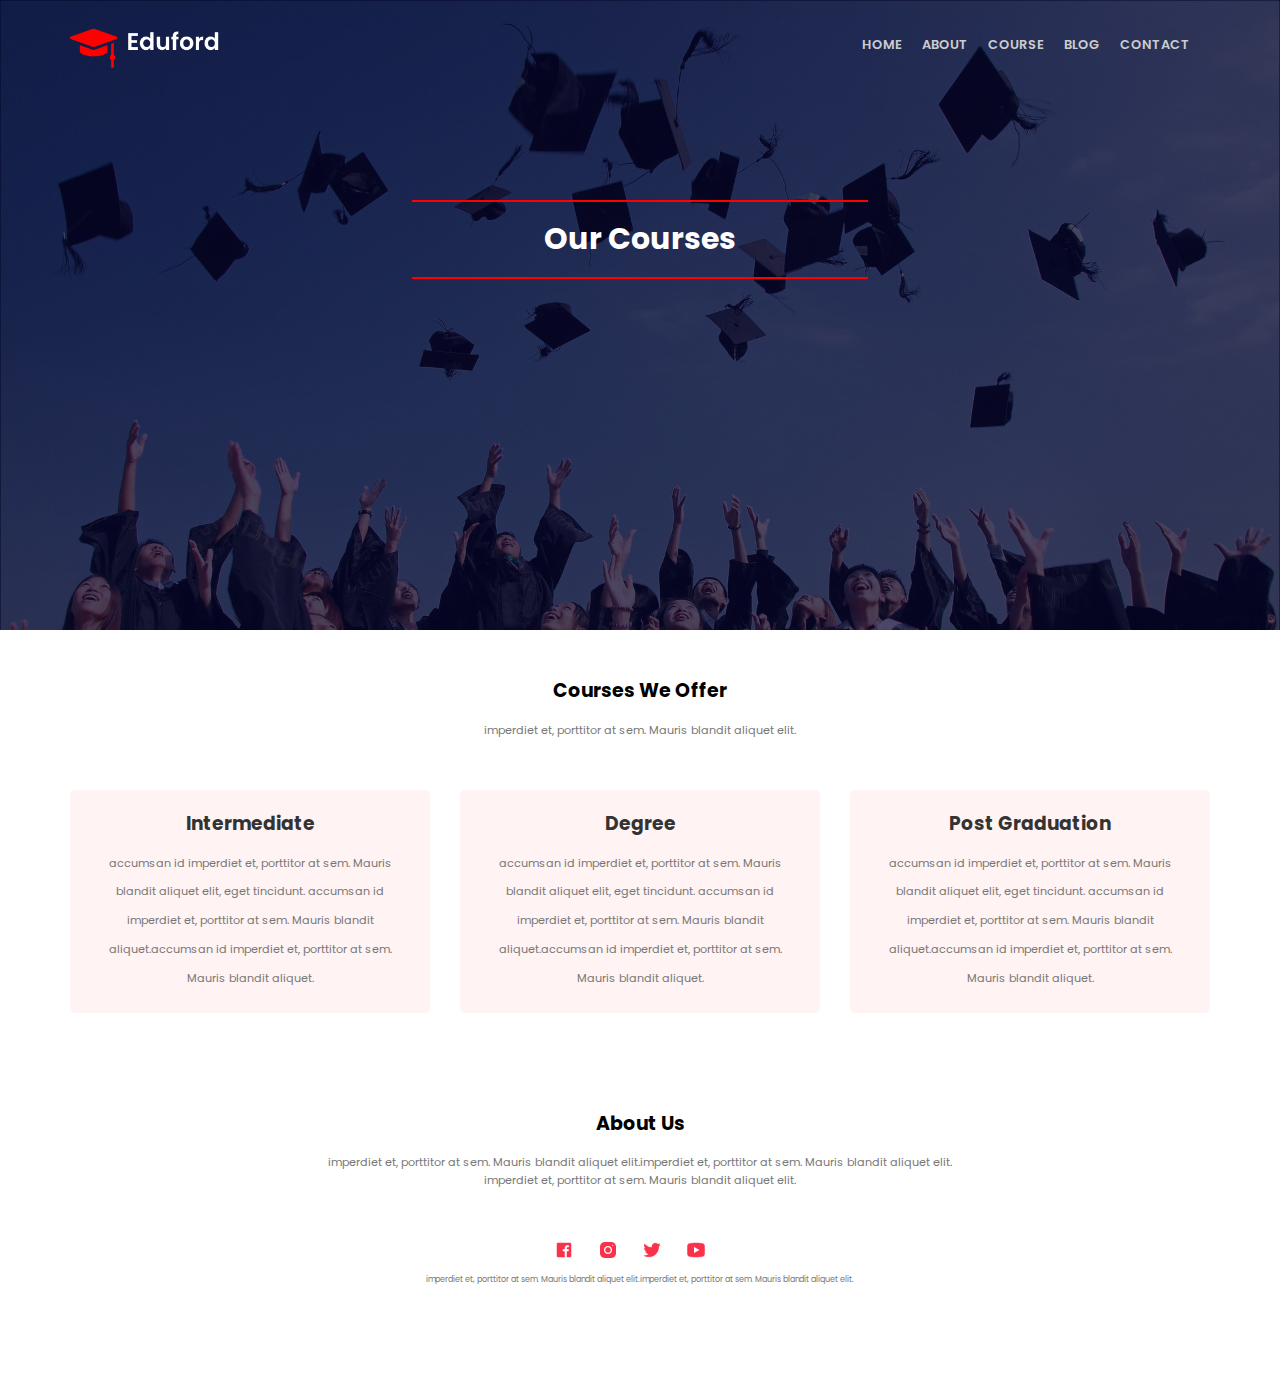
<file: course.html>
<!DOCTYPE html>
<html lang="en">
<head>
    <meta charset="UTF-8">
    <meta http-equiv="X-UA-Compatible" content="IE=edge">
    <meta name="viewport" content="width=device-width, initial-scale=1.0">
    <title>Our Courses</title>
    <link rel="stylesheet" href="normalize.css"/>
    <link rel="stylesheet" href="about.css"/>
    <link rel="preconnect" href="https://fonts.gstatic.com">
<link href="https://fonts.googleapis.com/css2?family=Poppins:wght@100;200;300;400;500;600;700&display=swap" rel="stylesheet">
</head>
<body>
    <header>
        <div class="container">
            <div class="logo">
                <img src="logo.png" alt="#">
            </div>
            <img class="list" src="back-arrow.png" alt="#" onclick="showMenu()">
            
            <ul id="navLinks">
                <img class="close" src="back-arrow.png" alt="#" onclick="hideMenu()">
                <li><a href="university.html">home</a></li>
                <li><a href="about.html">about</a></li>
                <li><a href="course.html">course</a></li>
                <li><a href="certificate.html">blog</a></li>
                <li><a href="contact.html">contact</a></li>
            </ul>
        </div>
    </header>
    <div class="landing">
        <div class="container">
            <h1>Our Courses</h1>
        </div>
    </div>
    <div class="courses">
        <div class="container">
            <div class="main-heading">
                <h2 class="main-header">
                   Courses We Offer    
                </h2>
                <p>imperdiet et, porttitor at sem. Mauris blandit aliquet elit.</p>
            </div>
            <div class="box">
                <div class="child">
                    <h3>Intermediate</h3>
                    <p>accumsan id imperdiet et, porttitor at sem. Mauris blandit aliquet elit, eget tincidunt. accumsan id imperdiet et, porttitor at sem. Mauris blandit aliquet.accumsan id imperdiet et, porttitor at sem. Mauris blandit aliquet.</p>
                </div>
                <div class="child">
                    <h3>Degree</h3>
                    <p>accumsan id imperdiet et, porttitor at sem. Mauris blandit aliquet elit, eget tincidunt. accumsan id imperdiet et, porttitor at sem. Mauris blandit aliquet.accumsan id imperdiet et, porttitor at sem. Mauris blandit aliquet.</p>
                </div>
                <div class="child">
                    <h3>Post Graduation</h3>
                    <p>accumsan id imperdiet et, porttitor at sem. Mauris blandit aliquet elit, eget tincidunt. accumsan id imperdiet et, porttitor at sem. Mauris blandit aliquet.accumsan id imperdiet et, porttitor at sem. Mauris blandit aliquet.</p>
                </div>
            </div>
        </div>
    </div>
    
    <div class="about">
        <div class="container">
            <div class="main-heading">
                <h2 class="main-header">
                  About Us
                </h2>
                <p>imperdiet et, porttitor at sem. Mauris blandit aliquet elit.imperdiet et, porttitor at sem. Mauris blandit aliquet elit. <br>imperdiet et, porttitor at sem. Mauris blandit aliquet elit.</p>
            </div>
            <div class="links">
                <a href="#"><img src="icons8-facebook-60.png" alt="#"></a>
                <a href="#"><img src="icons8-instagram-60.png" alt="#"></a>
                <a href="#"><img src="icons8-twitter-60.png" alt="#"></a>
                <a href="#"><img src="icons8-play-button-60.png" alt="#"></a>
                <p>imperdiet et, porttitor at sem. Mauris blandit aliquet elit.imperdiet et, porttitor at sem. Mauris blandit aliquet elit. </p>
            </div>
           
        </div>
    </div>

<script>
   
     var navLinks = document.getElementByIdId("ul.navLinks");
     function showMenu(){
         ul.navLinks.style.right = "0";
     }
     function hideMenu(){
         ul.navLinks.style.right = "-200px";
     }


</script>

</body>
</html>
</file>
<file: university.css>
* {
    -webkit-box-sizing: border-box;
    -moz-box-sizing: border-box;
    box-sizing: border-box;
    margin: 0;
    padding: 0;
    font-family: 'Poppins', sans-serif;
  }
  html {
    scroll-behavior: smooth;
  }
  body {
    
    margin: 0;
    padding-top: 0;
   
  }
  :root{
      --main-color:rgb(87 134 180);
    
    
  }
/*
we add media quaries to the contaner in order to be responsive,
and don't put width just padding an marign.
*/

.container{
    padding-left: 15px;
    padding-right: 15px;
    margin-left: auto;
    margin-right: auto;
}
/* small */

@media (max-width:767px){
    .container{
        overflow-x: hidden;
        box-sizing: border-box;
    }
}

@media (min-width:768px){
    .container{
        width: 750px;
    }
}
/* medium */

@media (min-width:992px){
    .container{
        width: 950px;
    }
}
/* large */

@media (min-width:1200px){
    .container{
        width: 1170px;
    }
}
header{
     width: 100%;
     position: absolute;
     left: 0;
     z-index: 2;
     transition: .3s;
}
header .container{
    display: flex;
    justify-content: space-between;
    align-items: center;
    min-height: 97px
}
header .container .logo img{
    width: 150px;
}
header .container ul{
       display: flex;
       list-style: none;

}
header .container ul li{
    margin-right: 20px;
    text-transform: uppercase;
    font-size: .9em;
    cursor: pointer;
    font-weight: 600;
    color: #ccc;
    transition: 1s;
    
}
header .container ul li a{
    text-decoration: none;
    text-transform: uppercase;
    font-size: .9em;
    cursor: pointer;
    font-weight: 600;
    color: #ccc;
    transition: 1s;
}
header .container ul li::after{
    content: '';
    width: 0%;
    height: 2px;
    background-color: #ff0000;
    display: block;
    margin: 3px auto;
    transition: .7s;
}
header .container ul li:hover::after{
    width: 100%;
}
header .container .list{
    width: 50px;
    position: relative;
    cursor: pointer;
}
header .container ul .close{
    width: 50px;
    padding-bottom: 50px;
    cursor: pointer;
}
header .container .list::before{
    content:"";
    width: 100%;
    height: 100%;
    top: 0;
    left: 0;
    position: absolute;
    background-color: red;

}
@media (min-width:768px) {
    header .container .list{
        display: none;
        
    }
    header .container ul .close{
        display: none;
        
    }
}
@media (max-width:767px){
    header .container ul{
        display: none;
 }
 header .container #navLinks{
    display: flex;
    flex-direction: column;
    position: absolute;
    width: 200px;
    height: 100vh;
    top: 0;
    right: 0;
    padding: 20px;
    padding-top: 20px;
    align-items: flex-start;
    background-color: #ff0000;
    transition: .7s;
 }
 header .container  ul li{
         padding-bottom: 20px;
        
        
 }
}
.landing{
    background-image: url(banner.png);
    background-size: cover;
    position: relative;
    min-height: 100vh;
    margin-top: 0;
    padding-top: 200px;
    padding-bottom: 50px;
    transition: .3s;
}
@media (max-width:767px){
    .landing{
        padding-top: 270px;
        padding-bottom: 70px;
    }
}
.landing::before{
    content: "";
    width: 100%;
    height: 100%;
    top: 0;
    left: 0;
    position: absolute;
    background-color:#06062cb8;

}
.landing .container{
    position: relative;
    color: #ccc;
    text-align: center;
}
.landing .container h1{
    font-size: 45px;
    color: white;
    cursor: pointer;
    transition: 1s;
}
.landing .container h1:hover{
    color: #ff0000;
}

.landing .container p{
    font-size: 0.7em;
    line-height: 1.6em;
    margin-bottom: 30px;
}
@media (max-width:767px){
    .landing .container h1{
        font-size: 30px;
        
    }
    .landing .container p{
        font-size: 0.5em;

    }
}
.landing .container a{
    text-decoration: none;
    margin-top: 30px;
    color: #ccc;
    border: 1px solid #ffffff52;
    font-size: 0.8em;
    padding: 10px;
    transition: 1s;
}
.landing .container a:hover{
    border: 1px solid #ff0000;
    background-color: #ff0000;
}
.main-heading{
  margin-top: 50px;
  margin-bottom: 50px;
  width: 100%;
  text-align: center;
}
.main-heading .main-header{
   
    font-size: 19px;
}
.main-heading p{
    font-size: .7em;
    color: #777;
    margin-top: 20px;   
    line-height: 1.6em; 
}
.courses{
    margin-bottom: 100px;
}
.courses .container .box{
    display: grid;
    grid-template-columns: repeat(auto-fill, minmax(280px, 1fr));
    grid-gap:30px;
}
.courses .container .box .child{
    text-align: center;
    background-color: #fff3f3;
    padding: 20px;
    line-height: 1.8em;
    border-radius: 5px;
    transition: .5s;
}
.courses .container .box .child:hover{
    box-shadow: 0 0 20px 0px rgba(0,0,0,0.2);
}
.courses .container .box .child h3{
color: #333;
margin-bottom: 10px;
}
.courses .container .box .child p{
      color:#777;
      font-size: 0.7em;
}
.campus{
    padding-bottom: 50px;
}
.campus .container .box{
    display: grid;
    grid-template-columns: repeat(auto-fill, minmax(280px, 1fr));
    grid-gap:30px;
    
}
.campus .container .box .child{
    position: relative;
    border-radius: 10px;
    
}
.campus .container .box .child img{
    width: 100%;
    height: 100%;
    border-radius: 10px;
    transition: 1s;
}
.campus .container .box .child::before{
    content:"";
    width: 100%;
    height: 100%;
    top: 0;
    left: 0;
    position: absolute;
    background-color: #ff00005c;
    border-radius: 10px;
    transition: 1s;
}
.campus .container .box .child span{
    position: absolute;
    top: 50%;
    left: 50%;
    transform: translate(-50%,-50%);
    color: white;
    
}
.campus .container .box .child:hover > img{
  position: relative;
  
}
.our-facilities{
    margin-bottom: 50px;
}
.our-facilities .container .box{
    display: grid;
    grid-template-columns: repeat(auto-fill, minmax(280px, 1fr));
    grid-gap:30px;
}
.our-facilities .container .box .child{
    background-color: #eee;
    line-height: 1.6em;
    padding-bottom: 20px;
    border-radius: 5px;
}
.our-facilities .container .box img{
    width: 100%;
    border-top-left-radius: 5px;
    border-top-right-radius: 5px;
}
.our-facilities .container .box .child h3{
   
    font-size: 16px;
    margin: 10px;
}
.our-facilities .container .box .child p{
    color: #777;
    font-size: 0.7em;
    margin: 0px 10px
}
.testimonials{
    margin-bottom: 100px;
}
.testimonials .container .box{
    display: grid;
    grid-template-columns: repeat(auto-fill, minmax(400px, 1fr));
    grid-gap:30px;
}
.testimonials .container .box .child{
    display: flex;
    padding: 20px;
    background-color: #ffc0cb61;
    border-radius: 5px;
}
.testimonials .container .box .child .image{
    width: 50px;
    margin-right:20px ;
}
.testimonials .container .box .child .image img{
    width: 60px;
    height: 60px;
    border-radius: 50%;
}
.testimonials .container .box .child .text p{
   font-size: .7em;
   color: #777;
   line-height: 1.7em;
}
.testimonials .container .box .child .text h3{
    color: #333;
    margin-bottom: 30px;
   margin-top: 30px;
   font-size: 16px;
}
.contact{

    margin-bottom: 100px;
}

.contact .container{
    background-image: linear-gradient(rgba(0,0,0,0.7),rgba(0,0,0,0.7)) ,url(banner2.jpg);
    background-size: cover;
    position: relative;
    color: #ccc;
    padding-top: 100px;
    padding-bottom: 100px;
    text-align: center;
    border-radius: 10px;
}

.contact .container h2{
    position: relative;
    line-height: 1.5em;
}
@media (max-width:767px) {
    .contact .container h2{
        font-size: 16px;
    }
    
}
.contact .container a{
   position: relative;
   display: block;
   text-decoration: none;
   color: #ccc;
   border: 1px solid #ccc;
   padding: 7px 10px;
   font-size: .6em;
   width: 100px;
   height: 30px;
   margin: 50px auto 0 auto;
   text-transform: uppercase;
   background-color: #00000040;
   transition: .7s;
}
.contact .container a:hover{
    background-color: #ff0000;
}
.about{
    margin-bottom: 100px;
}
.about .container{
    text-align: center;
}
.about .container .links{
    text-align: center;
}
.about .container .links a{
    width: 20px;
    margin-right: 20px;
}
.about .container .links a img{
    width: 20px;

}
.about .container .links p{
     font-size: .5em;
     color: #777;
     margin-top: 10px;
}
</file>
<file: about.css>
* {
    -webkit-box-sizing: border-box;
    -moz-box-sizing: border-box;
    box-sizing: border-box;
    margin: 0;
    padding: 0;
    font-family: 'Poppins', sans-serif;
  }
  html {
    scroll-behavior: smooth;
  }
  body {
    
    margin: 0;
    padding-top: 0;
   
  }
  :root{
      --main-color:rgb(87 134 180);
    
    
  }
/*
we add media quaries to the contaner in order to be responsive,
and don't put width just padding an marign.
*/

.container{
    padding-left: 15px;
    padding-right: 15px;
    margin-left: auto;
    margin-right: auto;
}
/* small */

@media (max-width:767px){
    .container{
        overflow-x: hidden;
        box-sizing: border-box;
    }
}
@media (min-width:768px){
    .container{
        width: 750px;
    }
}
/* medium */

@media (min-width:992px){
    .container{
        width: 950px;
    }
}
/* large */

@media (min-width:1200px){
    .container{
        width: 1170px;
    }
}
header{
     width: 100%;
     position: absolute;
     left: 0;
     z-index: 2;
     transition: .3s;
}
header .container{
    display: flex;
    justify-content: space-between;
    align-items: center;
    min-height: 97px
}
header .container .logo img{
    width: 150px;
}
header .container ul{
       display: flex;
       list-style: none;

}
header .container ul li{
    margin-right: 20px;
    text-transform: uppercase;
    font-size: .9em;
    cursor: pointer;
    font-weight: 600;
    color: #ccc;
    transition: 1s;
    
}
header .container ul li a{
    text-decoration: none;
    text-transform: uppercase;
    font-size: .9em;
    cursor: pointer;
    font-weight: 600;
    color: #ccc;
    transition: 1s;
}
header .container ul li::after{
    content: '';
    width: 0%;
    height: 2px;
    background-color: #ff0000;
    display: block;
    margin: 3px auto;
    transition: .7s;
}
header .container ul li:hover::after{
    width: 100%;
}
header .container .list{
    width: 50px;
    position: relative;
    cursor: pointer;
}
header .container ul .close{
    width: 50px;
    padding-bottom: 50px;
    cursor: pointer;
}
header .container .list::before{
    content:"";
    width: 100%;
    height: 100%;
    top: 0;
    left: 0;
    position: absolute;
    background-color: red;

}
@media (min-width:768px) {
    header .container .list{
        display: none;
        
    }
    header .container ul .close{
        display: none;
        
    }
}
@media (max-width:767px){
    header .container ul{
        display: none;
 }
 header .container #navLinks{
    display: flex;
    flex-direction: column;
    position: absolute;
    width: 200px;
    height: 70vh;
    top: 0;
    right: 0;
    padding: 20px;
    padding-top: 20px;
    align-items: flex-start;
    background-color: #ff0000;
    transition: .7s;
 }
 header .container  ul li{
         padding-bottom: 20px;
        
        
 }
}
.landing{
    background-image: url(background.jpg);
    background-size: cover;
    position: relative;
    min-height: 70vh;
    margin-top: 0;
    padding-top: 200px;
    padding-bottom: 50px;
    transition: .3s;
}
@media (max-width:767px){
    .landing{
        padding-top: 270px;
        padding-bottom: 70px;
    }
}
.landing::before{
    content: "";
    width: 100%;
    height: 100%;
    top: 0;
    left: 0;
    position: absolute;
    background-color:#06062cb8;

}
.landing .container{
    position: relative;
    color: #ccc;
    text-align: center;
}
.landing .container h1{
    font-size:30px;
    color: white;
    cursor: pointer;
    transition: 1s;
    width: 40%;
    margin:auto;
    padding: 20px ;
    border-top: 2px solid #ff0000;
    border-bottom: 2px solid #ff0000;
    bottom: 0;
}
.landing .container h1:hover{
    color: #ff0000;
}

.landing .container p{
    font-size: 0.7em;
    line-height: 1.6em;
    margin-bottom: 30px;
}
@media (max-width:767px){
    .landing .container h1{
        font-size: 20px;
        
    }
    .landing .container p{
        font-size: 0.5em;

    }
}
.landing .container a{
    text-decoration: none;
    margin-top: 30px;
    color: #ccc;
    border: 1px solid #ffffff52;
    font-size: 0.8em;
    padding: 10px;
    transition: 1s;
}
.landing .container a:hover{
    border: 1px solid #ff0000;
    background-color: #ff0000;
}
.main-heading{
  margin-top: 50px;
  margin-bottom: 50px;
  width: 100%;
  text-align: center;
}
.main-heading .main-header{
   
    font-size: 19px;
}
.main-heading p{
    font-size: .7em;
    color: #777;
    margin-top: 20px;   
    line-height: 1.6em; 
}
.courses{
    margin-bottom: 100px;
}
.courses .container .box{
    display: grid;
    grid-template-columns: repeat(auto-fill, minmax(280px, 1fr));
    grid-gap:30px;
}
.courses .container .box .child{
    text-align: center;
    background-color: #fff3f3;
    padding: 20px;
    line-height: 1.8em;
    border-radius: 5px;
    transition: .5s;
}
.courses .container .box .child:hover{
    box-shadow: 0 0 20px 0px rgba(0,0,0,0.2);
}
.courses .container .box .child h3{
color: #333;
margin-bottom: 10px;
}
.courses .container .box .child p{
      color:#777;
      font-size: 0.7em;
}
.campus{
    padding-bottom: 50px;
}
.campus .container .box{
    display: grid;
    grid-template-columns: repeat(auto-fill, minmax(280px, 1fr));
    grid-gap:30px;
    
}
.campus .container .box .child{
    position: relative;
    border-radius: 10px;
    
}
.campus .container .box .child img{
    width: 100%;
    height: 100%;
    border-radius: 10px;
    transition: 1s;
}
.campus .container .box .child::before{
    content:"";
    width: 100%;
    height: 100%;
    top: 0;
    left: 0;
    position: absolute;
    background-color: #ff00005c;
    border-radius: 10px;
    transition: 1s;
}
.campus .container .box .child span{
    position: absolute;
    top: 50%;
    left: 50%;
    transform: translate(-50%,-50%);
    color: white;
    
}
.campus .container .box .child:hover > img{
  position: relative;
  
}
.our-facilities{
    margin-bottom: 50px;
}
.our-facilities .container .box{
    display: grid;
    grid-template-columns: repeat(auto-fill, minmax(280px, 1fr));
    grid-gap:30px;
}
.our-facilities .container .box .child{
    background-color: #eee;
    line-height: 1.6em;
    padding-bottom: 20px;
    border-radius: 5px;
}
.our-facilities .container .box img{
    width: 100%;
    border-top-left-radius: 5px;
    border-top-right-radius: 5px;
}
.our-facilities .container .box .child h3{
   
    font-size: 16px;
    margin: 10px;
}
.our-facilities .container .box .child p{
    color: #777;
    font-size: 0.7em;
    margin: 0px 10px
}
.testimonials{
    margin-bottom: 100px;
}
.testimonials .container .box{
    display: grid;
    grid-template-columns: repeat(auto-fill, minmax(400px, 1fr));
    grid-gap:30px;
}
.testimonials .container .box .child{
    display: flex;
    padding: 20px;
    background-color: #ffc0cb61;
    border-radius: 5px;
}
.testimonials .container .box .child .image{
    width: 50px;
    margin-right:20px ;
}
.testimonials .container .box .child .image img{
    width: 60px;
    height: 60px;
    border-radius: 50%;
}
.testimonials .container .box .child .text p{
   font-size: .7em;
   color: #777;
   line-height: 1.7em;
}
.testimonials .container .box .child .text h3{
    color: #333;
    margin-bottom: 30px;
   margin-top: 30px;
   font-size: 16px;
}
.contact{

    margin-bottom: 100px;
}

.contact .container{
    background-image: linear-gradient(rgba(0,0,0,0.7),rgba(0,0,0,0.7)) ,url(banner2.jpg);
    background-size: cover;
    position: relative;
    color: #ccc;
    padding-top: 100px;
    padding-bottom: 100px;
    text-align: center;
    border-radius: 10px;
}

.contact .container h2{
    position: relative;
    line-height: 1.5em;
}
@media (max-width:767px) {
    .contact .container h2{
        font-size: 16px;
    }
    
}
.contact .container a{
   position: relative;
   display: block;
   text-decoration: none;
   color: #ccc;
   border: 1px solid #ccc;
   padding: 7px 10px;
   font-size: .6em;
   width: 100px;
   height: 30px;
   margin: 50px auto 0 auto;
   text-transform: uppercase;
   background-color: #00000040;
   transition: .7s;
}
.contact .container a:hover{
    background-color: #ff0000;
}
.about{
    margin-bottom: 100px;
}
.about .container{
    text-align: center;
}
.about .container .links{
    text-align: center;
}
.about .container .links a{
    width: 20px;
    margin-right: 20px;
}
.about .container .links a img{
    width: 20px;

}
.about .container .links p{
     font-size: .5em;
     color: #777;
     margin-top: 10px;
}
.about-us{
    background-color: #eee;
}
.about-us .container{
    display: grid;
    grid-template-columns: repeat(auto-fill,minmax(400px,1fr));
    grid-gap:30px;
    padding-top: 150px;
    padding-bottom: 50px;
}
.about-us .container .box1 h2{
        line-height: 1.5em;
        margin-bottom: 20px;
        transition: .8s;
        cursor: pointer;
}

.about-us .container .box1 h2:hover{
   color: #ff0000;

}
.about-us .container .box1 p{
    color: #777;
    line-height: 1.8em;
    font-size: 0.7em;
}
.about-us .container .box1 a{
    text-decoration: none;
    background-color: transparent;
    color: #ff0000;
    border: 1px solid #ccc;
    padding: 7px 22px;
    font-size: 0.8em;
    margin-top: 50px;
    display: inline-block;
    transition: .8s;
}
.about-us .container .box1 a:hover{
    background-color: #ff0000;
    color: white;
}
.about-us .container .box2 img{
    width: 100%;
}
@media (max-width:767px){
    .about-us .container .box1{
        order: -1;
    }
}

.about{
    margin-bottom: 100px;
}
.about .container{
    text-align: center;
}
.about .container .links{
    text-align: center;
}
.about .container .links a{
    width: 20px;
    margin-right: 20px;
}
.about .container .links a img{
    width: 20px;

}
.about .container .links p{
     font-size: .5em;
     color: #777;
     margin-top: 10px;
}
/* ---------- Location -------------- */ 
.location{
    width: 100%;
    margin: auto  ;
    padding-top: 50px;

}
.location iframe{
    width: 100%;
    margin: auto;
    height: 400px;
}



.contact-info{
    background-color: #eee;
}
.contact-info .container .contact{
    padding: 100px 10px;
    display: flex;
    justify-content: space-between;
}
.contact-info .container .contact .box{
    flex-basis: 45%;
    margin-top: 10px;
}
.contact-info .container .contact .box .child{
    display: flex;
    margin-bottom: 50px;
}
.contact-info .container .contact .box .child img{
    width: 20px;
    height: 20px;
    margin-right: 30px;
    margin-top: 10px;
}
.contact-info .container .contact .box .child > div h5{
    font-size: 15px;
    color: #777;
    font-weight: normal;
    margin-bottom: 10px;
} 
.contact-info .container .contact .box .child > div p{
    font-size: 0.7em;
    color: #999;
    font-weight: normal;
} 
.contact-info .container .contact .boxc{
    flex-basis: 50%;
    padding: 30px 20px;
    border:2px solid #ccc;
    display: flex;
    flex-direction: column;
}
.contact-info .container .contact .boxc input{
    border: 2px solid #ccc;
    height: 40px;
    margin-bottom: 20px;
    padding: 5px 30px;
    background-color: #eee;
}
.contact .boxc textarea{
    border: 2px solid #ccc;
    margin-bottom: 20px;
    padding: 10px 30px;
    background-color: #eee;
}
.contact .boxc input:focus{
    outline: none;
}
.contact .boxc textarea:focus{
    outline: none;
}
.contact .boxc button{
    width: 150px;
    height: 40px;
    text-align: center;
    border: 2px solid #ccc;
    color: #ff0000;
    font-size: 0.9em;
    transition: 0.8s;
    cursor: pointer;
}
.contact .boxc button:hover{
    background-color: #ff0000;
    color: white;
    border: none;
}
@media (max-width:767px) {
    .contact-info .container .contact{
        flex-direction: column;
    }
    
}
input::placeholder{
    color: #ccc;
}
textarea::placeholder{
    color: #ccc;
}
</file>
<file: certificate.css>
* {
    -webkit-box-sizing: border-box;
    -moz-box-sizing: border-box;
    box-sizing: border-box;
    margin: 0;
    padding: 0;
    font-family: 'Poppins', sans-serif;
  }
  html {
    scroll-behavior: smooth;
  }
  body {
    
    margin: 0;
    padding-top: 0;
   
  }
  :root{
      --main-color:rgb(87 134 180);
    
    
  }
/*
we add media quaries to the contaner in order to be responsive,
and don't put width just padding an marign.
*/

.container{
    padding-left: 15px;
    padding-right: 15px;
    margin-left: auto;
    margin-right: auto;
}
/* small */

@media (max-width:767px){
    .container{
        overflow-x: hidden;
        box-sizing: border-box;
    }
}

@media (min-width:768px){
    .container{
        width: 750px;
    }
}
/* medium */

@media (min-width:992px){
    .container{
        width: 950px;
    }
}
/* large */

@media (min-width:1200px){
    .container{
        width: 1170px;
    }
}
header{
     width: 100%;
     position: absolute;
     left: 0;
     z-index: 2;
     transition: .3s;
}
header .container{
    display: flex;
    justify-content: space-between;
    align-items: center;
    min-height: 97px
}
header .container .logo img{
    width: 150px;
}
header .container ul{
       display: flex;
       list-style: none;

}
header .container ul li{
    margin-right: 20px;
    text-transform: uppercase;
    font-size: .9em;
    cursor: pointer;
    font-weight: 600;
    color: #ccc;
    transition: 1s;
    
}
header .container ul li a{
    text-decoration: none;
    text-transform: uppercase;
    font-size: .9em;
    cursor: pointer;
    font-weight: 600;
    color: #ccc;
    transition: 1s;
}
header .container ul li::after{
    content: '';
    width: 0%;
    height: 2px;
    background-color: #ff0000;
    display: block;
    margin: 3px auto;
    transition: .7s;
}
header .container ul li:hover::after{
    width: 100%;
}
header .container .list{
    width: 50px;
    position: relative;
    cursor: pointer;
}
header .container ul .close{
    width: 50px;
    padding-bottom: 50px;
    cursor: pointer;
}
header .container .list::before{
    content:"";
    width: 100%;
    height: 100%;
    top: 0;
    left: 0;
    position: absolute;
    background-color: red;

}
@media (min-width:768px) {
    header .container .list{
        display: none;
        
    }
    header .container ul .close{
        display: none;
        
    }
}
@media (max-width:767px){
    header .container ul{
        display: none;
 }
 header .container #navLinks{
    display: flex;
    flex-direction: column;
    position: absolute;
    width: 200px;
    height: 80vh;
    top: 0;
    right: 0;
    padding: 20px;
    padding-top: 20px;
    align-items: flex-start;
    background-color: #ff0000;
    transition: .7s;
 }
 header .container  ul li{
         padding-bottom: 20px;
        
        
 }
}
.landing{
    background-image: url(background.jpg);
    background-size: cover;
    position: relative;
    min-height: 80vh;
    margin-top: 0;
    padding-top: 200px;
    padding-bottom: 50px;
    transition: .3s;
}
@media (max-width:767px){
    .landing{
        padding-top: 270px;
        padding-bottom: 70px;
    }
}
.landing::before{
    content: "";
    width: 100%;
    height: 100%;
    top: 0;
    left: 0;
    position: absolute;
    background-color:#06062cb8;

}
.landing .container{
    position: relative;
    color: #ccc;
    text-align: center;
}
.landing .container h1{
    font-size:30px;
    color: white;
    cursor: pointer;
    transition: 1s;
    width: 65%;
    margin:auto;
    padding: 20px ;
    border-top: 2px solid #ff0000;
    border-bottom: 2px solid #ff0000;
    bottom: 0;
}
.landing .container h1:hover{
    color: #ff0000;
}

.landing .container p{
    font-size: 0.7em;
    line-height: 1.6em;
    margin-bottom: 30px;
}
@media (max-width:767px){
    .landing .container h1{
        font-size: 30px;
        
    }
    .landing .container p{
        font-size: 0.5em;

    }
}
.landing .container a{
    text-decoration: none;
    margin-top: 30px;
    color: #ccc;
    border: 1px solid #ffffff52;
    font-size: 0.8em;
    padding: 10px;
    transition: 1s;
}
.landing .container a:hover{
    border: 1px solid #ff0000;
    background-color: #ff0000;
}
.main-heading{
  margin-top: 50px;
  margin-bottom: 50px;
  width: 100%;
  text-align: center;
}
.main-heading .main-header{
   
    font-size: 19px;
}
.main-heading p{
    font-size: .7em;
    color: #777;
    margin-top: 20px;   
    line-height: 1.6em; 
}
.certificate .container{
    display: flex;
    justify-content: space-between;
    padding-top: 80px;
    padding-bottom: 50px;
}
.certificate .container .box1{
    flex-basis: 60%;

}
.certificate .container .box1 img{
    width: 100%;
 
}
.certificate .container .box1 h2{
    margin-top: 20px;
    margin-bottom: 20px;
    font-size: 20px;
}
.certificate .container .box1 p{
    line-height: 1.8em;
    color: #777;
    font-size: 0.6em;
    margin-bottom: 20px;
}
.certificate .container .box1 .form{
    display: flex;
    flex-direction: column;
    margin-top: 30px;
    padding: 20px;
    border: 1px solid #eee;
}
.certificate .container .box1 .form h3{
    
        font-weight: 600;
        margin-bottom: 20px;
}
.certificate .container .box1 .form input{
    height: 40px;
    border: none;
    background-color: #eee;
    margin-bottom: 20px;
    padding: 10px 30px;

}
.certificate .container .box1 .form textarea{
    height: 150px;
    border: none;
    background-color: #eee;
    margin-bottom: 20px;
    padding: 20px 30px;
}
.certificate .container .box1 .form input:focus{
    outline: none;
}
.certificate .container .box1 .form textarea:focus{
    outline: none;
}
.certificate .container .box1 .form a{
    display: inline-block;
    width: 180px;
    text-align: center;
    background-color: transparent;
    color: #ff0000;
    border: 1px solid #777;
    font-size: 0.8em;
    padding: 10px 30px;
    text-decoration: none;
    text-transform: uppercase;
    transition: 0.8s;
}
.certificate .container .box1 .form a:hover{
    background-color: #ff0000;
    color: white;
    border: none;
}
.certificate .container .box2{
    flex-basis: 35%;
   
}
.certificate .container .box2 a{
     display: block;
     text-decoration: none;
     text-align: center;
     font-size: 0.9;
     background-color: #ff0000;
     color: white;
     padding: 10px ; 
}
.certificate .container .box2 .list{
    display: flex;
    justify-content: space-between;
    padding: 30px 5px;
    border-bottom: 2px solid #ff0000;
}
.certificate .container .box2 .list ul li{
    list-style: none;
    font-size: 0.7em;
    color: #777;
    margin-bottom: 15px;
    font-weight: 600;
}
@media (max-width:767px) {
    .certificate .container{
        flex-direction: column;
    }
    .certificate .container .box2{
        order: -1;
       
    }
}

.about{
    margin-bottom: 100px;
}
.about .container{
    text-align: center;
}
.about .container .links{
    text-align: center;
}
.about .container .links a{
    width: 20px;
    margin-right: 20px;
}
.about .container .links a img{
    width: 20px;

}
.about .container .links p{
     font-size: .5em;
     color: #777;
     margin-top: 10px;
}
</file>
